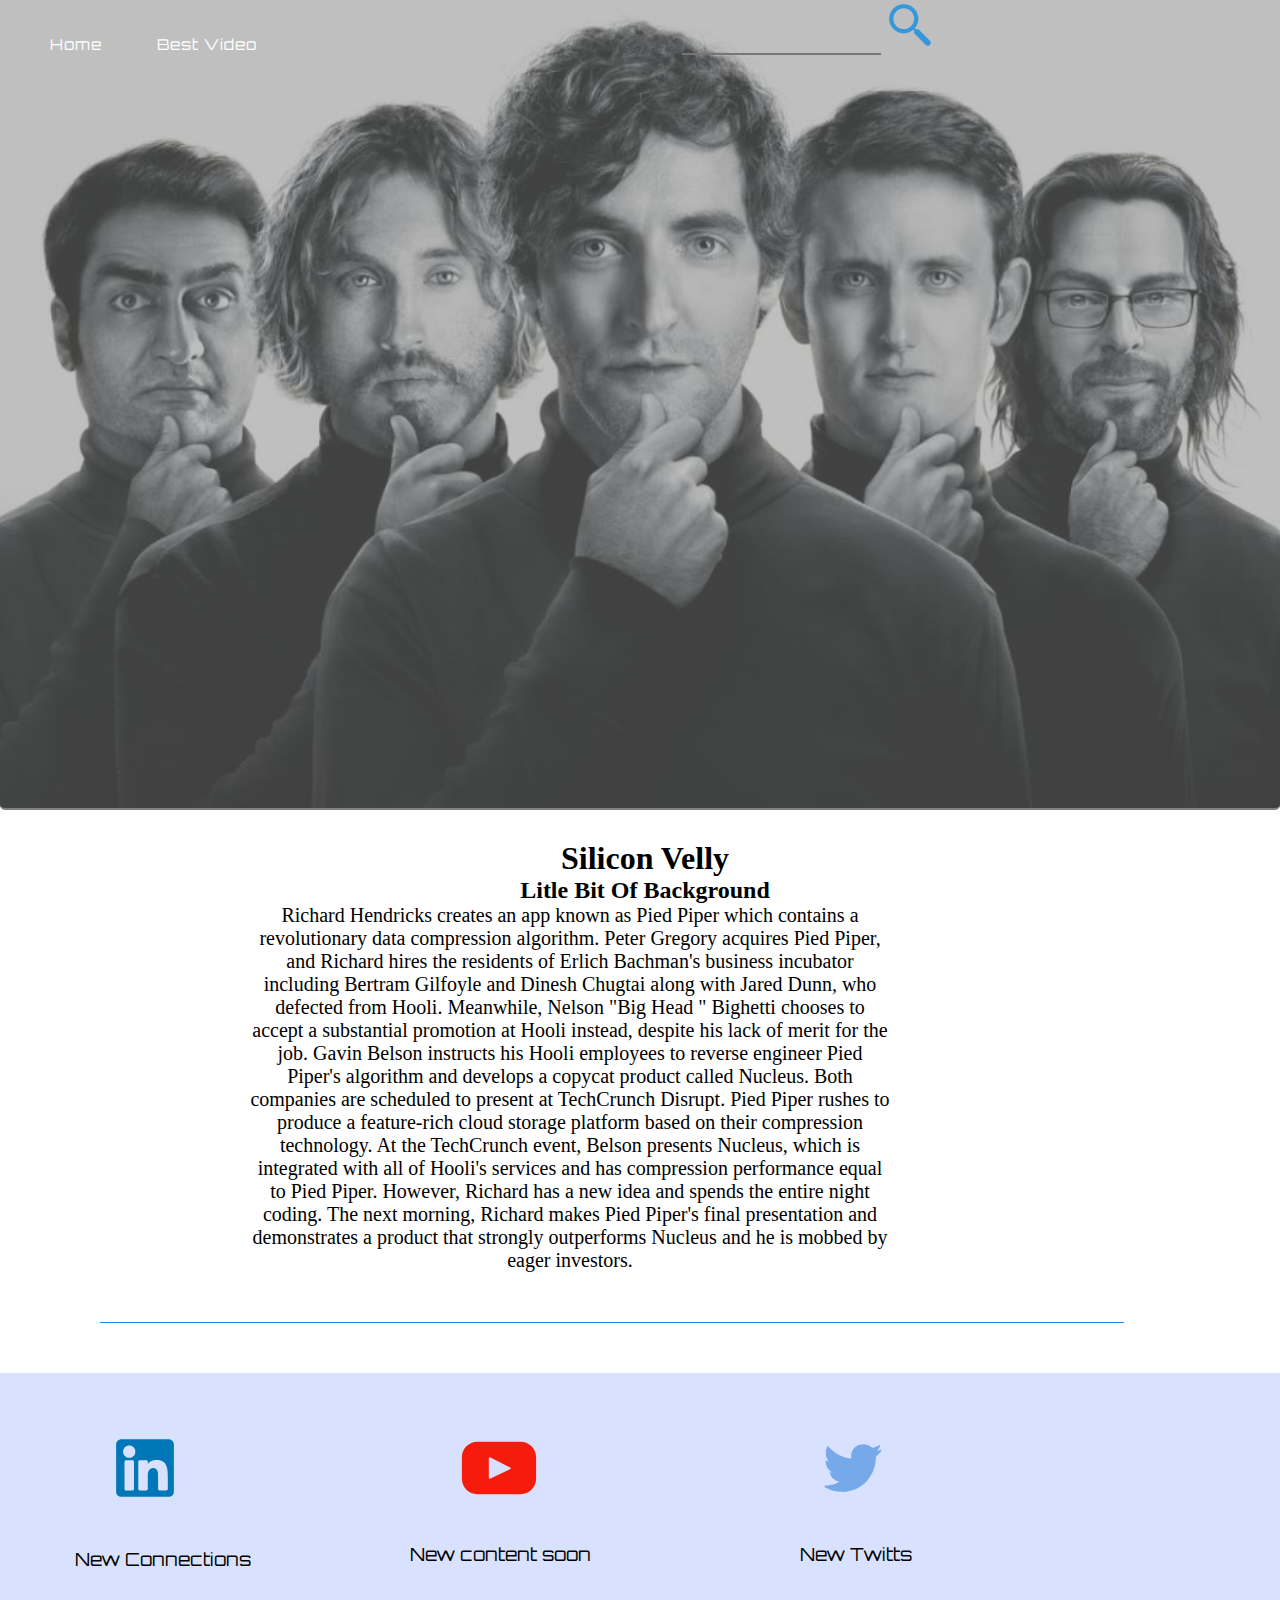
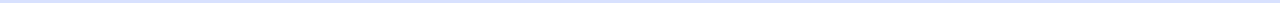
<file: index.html>
<!DOCTYPE html>
<html>

<head>
    <title> Best of Silicon Velly</title>
    <link rel="stylesheet" href="app.css">
    <link href="https://fonts.googleapis.com/css?family=Orbitron" rel="stylesheet">
    <link rel="icon" href="icon3.png ">
</head>

<body>
    <div class="pic ">
        <nav class="nav ">
            <ul>
                <li>
                    <a href="# ">Home</a>
                </li>
                <li>
                    <a href="best videos/index.html ">Best Video</a>
                </li>


                <input class="input " type="text ">
                <button class="in ">
                    <img src="[data-uri] ">
                </button>

            </ul>

        </nav>

    </div>
    <div>

        <h1>Silicon Velly</h1>
        <h2>Litle Bit Of Background</h2>
        <p class="background ">Richard Hendricks creates an app known as Pied Piper which contains a revolutionary data compression algorithm. Peter
            Gregory acquires Pied Piper, and Richard hires the residents of Erlich Bachman's business incubator including
            Bertram Gilfoyle and Dinesh Chugtai along with Jared Dunn, who defected from Hooli. Meanwhile, Nelson "Big Head
            " Bighetti chooses to accept a substantial promotion at Hooli instead, despite his lack of merit for the job.
            Gavin Belson instructs his Hooli employees to reverse engineer Pied Piper's algorithm and develops a copycat
            product called Nucleus. Both companies are scheduled to present at TechCrunch Disrupt. Pied Piper rushes to produce
            a feature-rich cloud storage platform based on their compression technology. At the TechCrunch event, Belson
            presents Nucleus, which is integrated with all of Hooli's services and has compression performance equal to Pied
            Piper. However, Richard has a new idea and spends the entire night coding. The next morning, Richard makes Pied
            Piper's final presentation and demonstrates a product that strongly outperforms Nucleus and he is mobbed by eager
            investors.
        </p>
        <hr class="news ">


    </div>
    <div class="card ">

    </div>


    <!-- <script async defer src="https://apis.google.com/js/api.js " onload="this.onload=function(){};handleClientLoad()
        " onreadystatechange="if (this.readyState==='complete' ) this.onload() ">
    </script> -->

    <div class="social ">
        <img src="data:image/svg+xml;base64, [base64]"
            class=" linkedin " />

        <img src="data:image/svg+xml;base64, [base64]"
            class=" youtube " />


        <img src="data:image/svg+xml;base64, [base64] "
            class="twitter " />

        <div class="sos ">

            <P class="conection ">New Connections</P>
            <P class="content ">New content soon</P>
            <P class="twitts ">New Twitts</P>

        </div>
    </div>



    <script type="text/javascript " src="app.js "></script>
</body>

</html>
</file>
<file: app.css>
html {
  /* width: 127%; */
}

* {
  margin: 0;
  padding: 0;
  box-sizing: border-box;
}

.pic {
  background-image: linear-gradient(
      rgba(128, 128, 128, 0.5),
      rgba(128, 128, 128, 0.5)
    ),
    url(silicon.jpeg);
  background-size: cover;
  background-repeat: no-repeat;
  background-position: top;
  height: 80vh;
  border-bottom: solid grey 2px;
  border-bottom-left-radius: 5px;
  border-bottom-right-radius: 5px;
  width: 100%;
}

.nav ul li {
  margin-left: 50px;
  font-family: "Orbitron", sans-serif;
  font-size: 15px;
  display: inline;
  letter-spacing: 1px;
}

.nav ul li a {
  text-decoration: none;
  color: white;
}

.nav ul li a:hover {
  border-bottom: 2px solid #1d84eb;
}

.in {
  margin-left: -10px;

  background: none;
  border: none;
  cursor: pointer;
  color: white;
  text-decoration: none;
}

.input {
  margin-left: 60%;
  margin-top: 15px;
  font-size: 15px;
  border-top: none;
  border-left: none;
  border-right: none;
  background: none;
  cursor: pointer;
  text-decoration: none;
}

h1 {
  margin-top: 30px;
  text-align: center;
}

h2 {
  text-align: center;
}

.background {
  width: 50%;
  font-size: 20px;
  text-align: center;
  margin-left: 170px;
}

.news {
  width: 80%;
  margin: auto;
  margin-top: 50px;
  margin-bottom: 50px;
  background-color: #1d84eb;
  height: 1px;
  border: 0;
}

.card {
  text-align: center;
  margin-bottom: 25px;
}

.social {
  background-color: rgba(8, 64, 250, 0.158);
  width: 100%;
  height: 230px;
  /* display: block; */
}

.linkedin {
  width: 150px;
  margin-left: 200px;
}

.youtube {
  width: 150px;
  margin-left: 350px;
}

.sos {
  display: inline-block;
}

.twitter {
  width: 150px;
  margin-left: 300px;
  margin-top: 20px;
}

.conection {
  margin-left: 190px;
  margin-top: -45px;
  position: absolute;
  font-family: "Orbitron", sans-serif;
  font-size: 18px;
}

.conection:hover {
  border-bottom: 2px solid #0d57e2;
}

.content {
  margin-left: 690px;
  margin-top: -50px;
  font-family: "Orbitron", sans-serif;
  font-size: 18px;
  position: absolute;
}
.content:hover {
  border-bottom: 2px solid #ec0b0b;
}

.twitts {
  margin-left: 1187px;
  margin-top: -50px;
  font-family: "Orbitron", sans-serif;
  font-size: 18px;
}

.twitts:hover {
  border-bottom: 2px solid #1da2fa;
}

@media (min-width: 320px) {
  .pic {
    width: 100%;
  }
  .in {
    margin-left: 0px;
  }

  .input {
    margin-left: 420px;
  }

  h1 {
    margin-top: 30px;
    text-align: center;
    margin-left: 10px;
  }

  h2 {
    text-align: center;
    margin-left: 10px;
  }

  .background {
    margin-left: 250px;
  }

  .news {
    margin-left: 100px;
  }
  .card {
    display: grid;
    grid-template-rows: 100%;
    margin-left: 270px;
  }

  .twitter {
    margin-left: 150px;
  }

  .linkedin {
    width: 150px;
    margin-left: 70px;
  }

  .youtube {
    width: 150px;
    margin-left: 150px;
  }

  .twitts {
    margin-left: 700px;
  }
  .content {
    margin-left: 365px;
  }

  .conection {
    margin-left: 75px;
  }
}

@media (min-width: 1020px) {
  .pic {
    height: 90vh;
  }
  .twitter {
    margin-left: 200px;
  }

  .twitts {
    margin-left: 800px;
  }

  .youtube {
    margin-left: 200px;
  }

  .content {
    margin-left: 410px;
  }

  .card {
    display: block;
    margin-left: 0;
  }
}

@media (min-width: 1420px) {
  .pic {
    height: 90vh;
  }

  /* .in {
    margin-left: 0px;
  } */

  .input {
    margin-left: 970px;
  }

  .background {
    margin-left: 390px;
  }

  .twitter {
    margin-left: 360px;
  }

  .linkedin {
    width: 150px;
    margin-left: 280px;
  }

  .youtube {
    width: 150px;
    margin-left: 250px;
  }

  .twitts {
    margin-left: 1220px;
  }
  .content {
    margin-left: 670px;
  }

  .conection {
    margin-left: 270px;
  }

  .nav li a {
    font-size: 20px;
  }

  .news {
    margin-left: auto;
  }
}

@media (min-width: 2600px) {
  .nav li a {
    font-size: 40px;
  }

  /* .in {
    margin-left: 0px;
  } */

  .input {
    margin-left: 1600px;
    font-size: 30px;
  }
  .in img {
    width: 75px;
  }

  h1 {
    font-size: 70px;
  }

  h2 {
    font-size: 50px;
  }

  .background {
    margin-left: 670px;
    font-size: 40px;
  }

  .news {
    margin-left: auto;
  }

  .twitter {
    margin-top: -20px;
    margin-left: 400px;
    width: 250px;
  }

  .linkedin {
    margin-top: -20px;
    width: 250px;
    margin-left: 470px;
  }

  .youtube {
    margin-top: -20px;
    width: 250px;
    margin-left: 500px;
  }

  .social {
    height: 30vh;
  }

  .twitts {
    margin-left: -210px;
    font-size: 30px;
  }
  .content {
    margin-left: -930px;
    font-size: 30px;
  }
  .conection {
    margin-left: -1700px;
    font-size: 30px;
  }

  .pic {
    height: 1000vh;
  }
}
</file>
